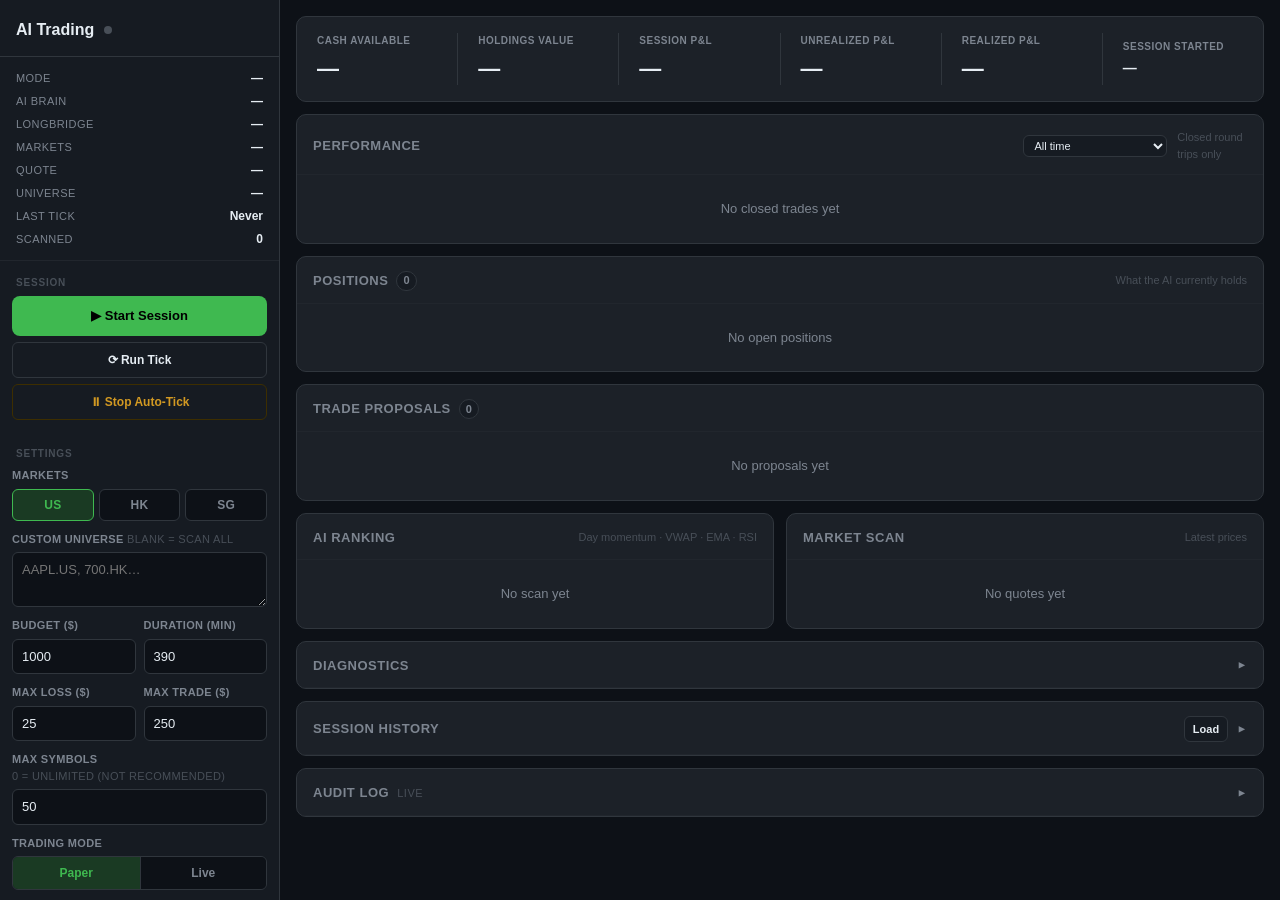
<file: trading_tool/static/index.html>
<!doctype html>
<html lang="en">
  <head>
    <meta charset="utf-8" />
    <meta name="viewport" content="width=device-width, initial-scale=1" />
    <meta name="color-scheme" content="dark" />
    <title>AI Trading</title>
    <link rel="stylesheet" href="/static/styles.css" />
  </head>
  <body>
    <div class="app">

      <!-- ── LEFT SIDEBAR ── -->
      <aside class="sidebar">
        <div class="sidebar-logo">
          <span class="logo-text">AI Trading</span>
          <span id="liveDot" class="live-dot" title="Connecting…"></span>
        </div>

        <div class="sidebar-status">
          <div class="status-row"><span class="status-label">Mode</span><span id="modeLabel" class="status-val">—</span></div>
          <div class="status-row"><span class="status-label">AI Brain</span><span id="aiStatus" class="status-val">—</span></div>
          <div class="status-row"><span class="status-label">Longbridge</span><span id="lbStatus" class="status-val">—</span></div>
          <div class="status-row"><span class="status-label">Markets</span><span id="marketsOpen" class="status-val">—</span></div>
          <div class="status-row"><span class="status-label">Quote</span><span id="quoteSource" class="status-val">—</span></div>
          <div class="status-row"><span class="status-label">Universe</span><span id="universeSource" class="status-val">—</span></div>
          <div class="status-row"><span class="status-label">Last tick</span><span id="lastTick" class="status-val">Never</span></div>
          <div class="status-row"><span class="status-label">Scanned</span><span id="scanned" class="status-val">0</span></div>
        </div>

        <div class="sidebar-section-label">Session</div>
        <div class="session-controls">
          <button id="startSessionBtn" class="btn-session-start wide">▶ Start Session</button>
          <button id="endSessionBtn"   class="btn-session-end   wide" style="display:none">■ End Session</button>
          <button id="tickButton"      class="btn-secondary     wide">⟳ Run Tick</button>
          <button id="pauseButton"     class="btn-pause         wide">⏸ Stop Auto-Tick</button>
        </div>

        <div class="sidebar-section-label">Settings</div>
        <form id="settingsForm" class="settings-form">
          <div class="field">
            <label>Markets</label>
            <div class="market-picks">
              <label class="chip"><input name="markets" type="checkbox" value="US" checked /><span>US</span></label>
              <label class="chip"><input name="markets" type="checkbox" value="HK" /><span>HK</span></label>
              <label class="chip"><input name="markets" type="checkbox" value="SG" /><span>SG</span></label>
            </div>
          </div>
          <div class="field">
            <label for="universe">Custom Universe <span class="hint-inline">blank = scan all</span></label>
            <textarea id="universe" name="universe" rows="2" placeholder="AAPL.US, 700.HK…"></textarea>
          </div>
          <div class="field-row">
            <div class="field"><label for="budget">Budget ($)</label>
              <input id="budget" name="budget" type="number" min="0" step="any" value="1000" /></div>
            <div class="field"><label for="duration_minutes">Duration (min)</label>
              <input id="duration_minutes" name="duration_minutes" type="number" min="1" value="390" /></div>
          </div>
          <div class="field-row">
            <div class="field"><label for="max_loss">Max Loss ($)</label>
              <input id="max_loss" name="max_loss" type="number" min="0" value="25" /></div>
            <div class="field"><label for="max_trade_value">Max Trade ($)</label>
              <input id="max_trade_value" name="max_trade_value" type="number" min="0" value="250" /></div>
          </div>
          <div class="field">
            <label for="max_scan_symbols">Max Symbols <span class="hint-inline">0 = unlimited (not recommended)</span></label>
            <input id="max_scan_symbols" name="max_scan_symbols" type="number" min="0" max="500" value="50" />
          </div>
          <div class="field">
            <label>Trading Mode</label>
            <div class="segmented" data-name="trading_mode">
              <button type="button" data-value="paper" class="active">Paper</button>
              <button type="button" data-value="live">Live</button>
            </div>
          </div>
          <div class="field">
            <label>Approval</label>
            <div class="segmented" data-name="approval_mode">
              <button type="button" data-value="manual" class="active">Manual</button>
              <button type="button" data-value="auto">Auto</button>
            </div>
          </div>
          <div class="field"><label for="tick_interval_seconds">Scan interval (s)</label>
            <input id="tick_interval_seconds" name="tick_interval_seconds" type="number" min="5" step="5" value="60" /></div>
          <label class="toggle danger"><input id="allow_live_trading" name="allow_live_trading" type="checkbox" /><span>Allow live orders</span></label>
          <button class="btn-primary wide" type="submit">Save Settings</button>
        </form>


        <div class="sidebar-section-label">AI Brain</div>
        <div class="settings-form" style="padding-bottom:4px">
          <div class="field">
            <label for="aiStrategy">Strategy</label>
            <select id="aiStrategy">
              <option value="fifo">FIFO — Lock Profit Fast</option>
              <option value="scalp">Scalp — Many Small Wins</option>
              <option value="swing">Swing — Ride the Trend</option>
              <option value="conservative">Conservative — Protect Capital</option>
              <option value="aggressive">Aggressive — Swing for the Fences</option>
            </select>
          </div>
          <div id="strategyDesc" style="font-size:11px;color:var(--muted);padding:4px 2px;line-height:1.5;min-height:32px"></div>
          <div class="field-row">
            <div class="field">
              <label for="targetProfitPerHour">Target $/Hour <span class="hint-inline">0 = off</span></label>
              <input id="targetProfitPerHour" type="number" min="0" step="any" value="0" placeholder="e.g. 20" />
            </div>
            <div class="field">
              <label for="targetProfit">Session Target ($)</label>
              <input id="targetProfit" type="number" min="0" step="any" value="0" placeholder="e.g. 100" />
            </div>
          </div>
          <div id="targetProfitHint" class="hint-inline" style="padding:0 2px 4px">Set $/hour and it auto-calculates the session target. Or set Session Target directly and leave $/hour at 0.</div>
          <div class="field-row">
            <div class="field">
              <label for="lockProfitPct">Lock Profit (%) <span class="hint-inline">0 = off</span></label>
              <input id="lockProfitPct" type="number" min="0" step="0.1" value="0" placeholder="e.g. 0.5" />
            </div>
            <div class="field">
              <label for="stopLossPct">Stop Loss (%) <span class="hint-inline">0 = off</span></label>
              <input id="stopLossPct" type="number" min="0" step="0.1" value="2" placeholder="e.g. 2" />
            </div>
          </div>
          <div class="field">
            <label for="trailingStopPct">Trailing Stop (%) <span class="hint-inline">0 = off</span></label>
            <input id="trailingStopPct" type="number" min="0" step="0.1" value="0" placeholder="e.g. 1" />
          </div>
          <div class="hint-inline" style="padding:0 2px 8px">Guaranteed mechanical rules, independent of AI judgment: Lock Profit sells a position once it gains that %; Stop Loss sells once it loses that % from entry; Trailing Stop sells a profitable position falling that % below its peak.</div>
          <div class="field">
            <label for="aiProvider">AI Provider</label>
            <select id="aiProvider">
              <option value="anthropic">Anthropic Claude</option>
              <option value="openai">OpenAI GPT</option>
              <option value="gemini">Google Gemini</option>
              <option value="openrouter">OpenRouter</option>
              <option value="ollama">Ollama (local)</option>
              <option value="custom">Custom endpoint</option>
              <option value="none">None (momentum only)</option>
            </select>
          </div>
          <div class="field">
            <label for="aiModel">Model <span class="hint-inline">blank = default</span></label>
            <input id="aiModel" type="text" placeholder="e.g. gemini-2.5-flash" />
          </div>
          <button id="saveAiBtn" class="btn-primary wide" type="button">Apply AI Config</button>
          <div id="aiConfigStatus" style="font-size:11px;color:var(--muted);min-height:16px;margin-top:2px"></div>
        </div>

        <div class="sidebar-section-label">Danger Zone</div>
        <div class="danger-zone">
          <button id="resetPaperButton" class="btn-danger wide">Reset Paper Account</button>
          <button id="backtestButton"   class="btn-secondary wide">Run Backtest</button>
        </div>
      </aside>

      <!-- ── MAIN ── -->
      <main class="main">

        <!-- Account strip -->
        <section class="account-strip">
          <div class="acct-stat"><div class="acct-label">Cash Available</div><div class="acct-value" id="cash">—</div></div>
          <div class="acct-divider"></div>
          <div class="acct-stat"><div class="acct-label">Holdings Value</div><div class="acct-value" id="holdings">—</div></div>
          <div class="acct-divider"></div>
          <div class="acct-stat"><div class="acct-label">Session P&L</div><div class="acct-value" id="sessionPnl">—</div></div>
          <div class="acct-divider"></div>
          <div class="acct-stat"><div class="acct-label">Unrealized P&L</div><div class="acct-value" id="unrealized">—</div></div>
          <div class="acct-divider"></div>
          <div class="acct-stat"><div class="acct-label">Realized P&L</div><div class="acct-value" id="realized">—</div></div>
          <div class="acct-divider"></div>
          <div class="acct-stat"><div class="acct-label">Session Started</div><div class="acct-value" id="sessionStart" style="font-size:14px">—</div></div>
        </section>

        <!-- Performance — is the strategy actually working? -->
        <section class="card">
          <div class="card-header">
            <h2>Performance</h2>
            <div class="perf-controls">
              <select id="metricsWindow" class="perf-window">
                <option value="session">This session</option>
                <option value="day">Last 24 hours</option>
                <option value="week">Last 7 days</option>
                <option value="all" selected>All time</option>
              </select>
              <span class="hint-inline">Closed round trips only</span>
            </div>
          </div>
          <div id="performance" class="card-body">
            <div class="empty-state">No closed trades yet</div>
          </div>
        </section>

        <!-- Positions — always visible -->
        <section class="card">
          <div class="card-header">
            <h2>Positions <span class="badge" id="positionCount">0</span></h2>
            <span class="hint-inline">What the AI currently holds</span>
          </div>
          <div id="positions" class="card-body">
            <div class="empty-state">No open positions</div>
          </div>
        </section>

        <!-- Trade Proposals — always visible -->
        <section class="card">
          <div class="card-header">
            <h2>Trade Proposals <span class="badge" id="proposalCount">0</span></h2>
            <span id="approvalModeLabel" class="hint-inline"></span>
          </div>
          <div id="proposals" class="card-body">
            <div class="empty-state">No proposals yet</div>
          </div>
        </section>

        <!-- AI Ranking + Market Scan -->
        <div class="two-col">
          <section class="card">
            <div class="card-header">
              <h2>AI Ranking <span id="signalsTs" class="section-ts"></span></h2>
              <span class="hint-inline">Day momentum · VWAP · EMA · RSI</span>
            </div>
            <div id="signals" class="card-body">
              <div class="empty-state">No scan yet</div>
            </div>
          </section>
          <section class="card">
            <div class="card-header">
              <h2>Market Scan</h2>
              <span class="hint-inline">Latest prices</span>
            </div>
            <div id="quote" class="card-body">
              <div class="empty-state">No quotes yet</div>
            </div>
          </section>
        </div>

        <!-- Diagnostics — collapsible, starts collapsed -->
        <section class="card collapsible collapsed" id="diagCard">
          <div class="card-header clickable" id="diagToggle">
            <h2>Diagnostics <span id="diagTs" class="section-ts"></span></h2>
            <span class="collapse-icon">▼</span>
          </div>
          <div class="card-body collapsible-body" id="diagnostics">
            <div class="empty-state">No diagnostics yet</div>
          </div>
        </section>

        <!-- Backtest — hidden until run -->
        <section class="card" id="backtestPanel" style="display:none">
          <div class="card-header"><h2>Backtest Results</h2></div>
          <div class="card-body" id="backtestResult"></div>
        </section>

        <!-- Session History — collapsible, starts collapsed -->
        <section class="card collapsible collapsed" id="sessionsCard">
          <div class="card-header clickable" id="sessionsToggle">
            <h2>Session History</h2>
            <div style="display:flex;gap:8px;align-items:center">
              <button id="sessionsTab" class="btn-secondary small" onclick="event.stopPropagation()">Load</button>
              <span class="collapse-icon">▼</span>
            </div>
          </div>
          <div class="card-body collapsible-body" style="overflow-x:auto">
            <table class="data-table" style="min-width:560px">
              <thead><tr><th>Start</th><th>End</th><th>Start Equity</th><th>End Equity</th><th>Session P&L</th></tr></thead>
              <tbody id="sessionsBody">
                <tr><td colspan="5" class="empty-cell">Click Load to view</td></tr>
              </tbody>
            </table>
          </div>
        </section>

        <!-- Audit Log — collapsible, starts collapsed -->
        <section class="card collapsible collapsed" id="auditCard">
          <div class="card-header clickable" id="auditToggle">
            <h2>Audit Log <span class="hint-inline">live</span></h2>
            <span class="collapse-icon">▼</span>
          </div>
          <div class="card-body collapsible-body" id="auditLog">
            <div class="empty-state">Connecting…</div>
          </div>
        </section>

      </main>
    </div>
    <script src="/static/app.js"></script>
  </body>
</html>
</file>
<file: static/styles.css>
/* ── Reset & base ── */
*, *::before, *::after { box-sizing: border-box; margin: 0; padding: 0; }

:root {
  --bg:           #0d1117;
  --bg2:          #161b22;
  --bg3:          #1c2128;
  --border:       #30363d;
  --border-dim:   #21262d;
  --ink:          #e6edf3;
  --muted:        #7d8590;
  --muted2:       #484f58;
  --green:        #3fb950;
  --green-dim:    #1a3a23;
  --green-bg:     #0d2a17;
  --red:          #f85149;
  --red-dim:      #3d1a1a;
  --red-bg:       #2a0d0d;
  --yellow:       #d29922;
  --yellow-dim:   #3d2e00;
  --blue:         #58a6ff;
  --blue-dim:     #0d2044;
  --purple:       #a371f7;
  --purple-dim:   #2d1f4e;
  --sidebar-w:    280px;
}

html, body { height: 100%; }

body {
  background: var(--bg);
  color: var(--ink);
  font-family: Inter, -apple-system, BlinkMacSystemFont, "Segoe UI", sans-serif;
  font-size: 13px;
  line-height: 1.5;
}

/* ── App shell: sidebar + main ── */
.app {
  display: flex;
  min-height: 100vh;
}

/* ── SIDEBAR ── */
.sidebar {
  width: var(--sidebar-w);
  min-width: var(--sidebar-w);
  background: var(--bg2);
  border-right: 1px solid var(--border);
  display: flex;
  flex-direction: column;
  overflow-y: auto;
  padding: 0 0 24px;
  position: sticky;
  top: 0;
  height: 100vh;
}

.sidebar-logo {
  display: flex;
  align-items: center;
  gap: 10px;
  padding: 18px 16px 14px;
  border-bottom: 1px solid var(--border);
}
.logo-text { font-size: 16px; font-weight: 700; color: var(--ink); }

.sidebar-status {
  padding: 12px 16px;
  border-bottom: 1px solid var(--border-dim);
  display: flex;
  flex-direction: column;
  gap: 5px;
}
.status-row { display: flex; justify-content: space-between; align-items: center; gap: 8px; }
.status-label { color: var(--muted); font-size: 11px; text-transform: uppercase; letter-spacing: .04em; white-space: nowrap; }
.status-val { font-size: 12px; font-weight: 600; color: var(--ink); text-align: right; overflow: hidden; text-overflow: ellipsis; white-space: nowrap; max-width: 140px; }
.status-val.ok   { color: var(--green); }
.status-val.warn { color: var(--red); }

.sidebar-section-label {
  font-size: 10px;
  font-weight: 700;
  text-transform: uppercase;
  letter-spacing: .08em;
  color: var(--muted2);
  padding: 14px 16px 6px;
}

.session-controls {
  padding: 0 12px 12px;
  display: flex;
  flex-direction: column;
  gap: 6px;
}

.settings-form {
  padding: 0 12px 12px;
  display: flex;
  flex-direction: column;
  gap: 10px;
}

.danger-zone {
  padding: 0 12px;
  display: flex;
  flex-direction: column;
  gap: 6px;
}

/* ── MAIN CONTENT ── */
.main {
  flex: 1;
  min-width: 0;
  padding: 16px;
  display: flex;
  flex-direction: column;
  gap: 12px;
  background: var(--bg);
}

/* ── Account strip ── */
.account-strip {
  display: flex;
  align-items: center;
  background: var(--bg3);
  border: 1px solid var(--border);
  border-radius: 10px;
  padding: 16px 20px;
  gap: 0;
  flex-wrap: wrap;
}
.acct-stat { display: flex; flex-direction: column; gap: 4px; padding: 0 20px; flex: 1; min-width: 120px; }
.acct-stat:first-child { padding-left: 0; }
.acct-stat:last-child { padding-right: 0; }
.acct-label { font-size: 10px; font-weight: 700; text-transform: uppercase; letter-spacing: .05em; color: var(--muted); }
.acct-value { font-size: 22px; font-weight: 700; color: var(--ink); }
.acct-divider { width: 1px; background: var(--border); align-self: stretch; min-height: 40px; }

/* ── Cards ── */
.card {
  background: var(--bg3);
  border: 1px solid var(--border);
  border-radius: 10px;
  overflow: hidden;
}

.card-body {
  display: block;
  min-height: 1px;
}

.card-header {
  display: flex;
  align-items: center;
  justify-content: space-between;
  padding: 14px 16px 12px;
  border-bottom: 1px solid var(--border-dim);
  gap: 12px;
}
.card-header h2 {
  font-size: 13px;
  font-weight: 700;
  text-transform: uppercase;
  letter-spacing: .04em;
  color: var(--muted);
  display: flex;
  align-items: center;
  gap: 8px;
}
.card-header.clickable { cursor: pointer; user-select: none; }
.card-header.clickable:hover { background: var(--bg2); }
.collapse-icon { color: var(--muted); font-size: 11px; transition: transform .2s; }

/* Collapsed state: rotate arrow and hide body */
.collapsible.collapsed .collapse-icon { transform: rotate(-90deg); }
.collapsible.collapsed .collapsible-body { display: none !important; }

/* Non-collapsed: body is visible */
.collapsible .collapsible-body { display: block; }

.two-col { display: grid; grid-template-columns: 1fr 1fr; gap: 12px; }

.badge {
  display: inline-flex;
  align-items: center;
  justify-content: center;
  min-width: 20px;
  height: 20px;
  border-radius: 99px;
  background: var(--bg2);
  border: 1px solid var(--border);
  color: var(--muted);
  font-size: 11px;
  font-weight: 700;
  padding: 0 6px;
}
.badge.urgent { background: var(--yellow-dim); border-color: var(--yellow); color: var(--yellow); }
.badge.has-items { background: var(--blue-dim); border-color: var(--blue); color: var(--blue); }

/* ── Positions ── */
.position-row {
  display: grid;
  grid-template-columns: 1fr auto;
  gap: 12px;
  align-items: start;
  padding: 12px 16px;
  border-bottom: 1px solid var(--border-dim);
  transition: background .1s;
}
.position-row:last-child { border-bottom: 0; }
.position-row:hover { background: var(--bg2); }
.position-symbol { font-size: 15px; font-weight: 700; color: var(--ink); }
.position-qty { font-size: 12px; color: var(--muted); }
.position-meta { display: flex; flex-wrap: wrap; gap: 10px; margin-top: 4px; }
.position-meta-item { font-size: 12px; color: var(--muted); }
.position-meta-item strong { color: var(--ink); }
.position-pnl { text-align: right; }
.position-pnl-value { font-size: 18px; font-weight: 700; }
.position-pnl-pct { font-size: 12px; margin-top: 2px; }

/* ── Proposals ── */
.proposal-row {
  display: grid;
  grid-template-columns: 1fr auto;
  gap: 16px;
  align-items: center;
  padding: 12px 16px;
  border-bottom: 1px solid var(--border-dim);
}
.proposal-row:last-child { border-bottom: 0; }
.proposal-row.pending { background: #1a1a0d; border-left: 3px solid var(--yellow); }
.proposal-amount { font-size: 18px; font-weight: 700; }
.proposal-detail { font-size: 12px; color: var(--muted); margin-top: 2px; }
.proposal-reason { font-size: 12px; color: var(--muted); margin-top: 4px; }
.proposal-ttl { font-size: 11px; color: var(--yellow); margin-top: 3px; }
.proposal-ttl.expiring { color: var(--red); }
.proposal-actions { display: flex; flex-direction: column; align-items: flex-end; gap: 6px; }

/* ── Signal rows ── */
.signal-row {
  display: grid;
  grid-template-columns: 1fr auto;
  gap: 12px;
  align-items: start;
  padding: 10px 16px;
  border-bottom: 1px solid var(--border-dim);
}
.signal-row:last-child { border-bottom: 0; }
.signal-score { font-size: 17px; font-weight: 700; }
.signal-meta { font-size: 12px; color: var(--muted); margin-top: 3px; }
.signal-reason { font-size: 11px; color: var(--muted2); margin-top: 3px; }

/* ── Quote rows ── */
.quote-row {
  display: flex;
  justify-content: space-between;
  align-items: center;
  padding: 8px 16px;
  border-bottom: 1px solid var(--border-dim);
  font-size: 13px;
}
.quote-row:last-child { border-bottom: 0; }
.quote-sym { font-weight: 700; }
.quote-meta { font-size: 11px; color: var(--muted); }

/* ── Diagnostics table ── */
.data-table { width: 100%; border-collapse: collapse; font-size: 12px; }
.data-table th {
  text-align: left; padding: 8px 16px;
  background: var(--bg2);
  border-bottom: 1px solid var(--border);
  color: var(--muted); font-weight: 700;
  text-transform: uppercase; letter-spacing: .04em; font-size: 11px;
}
.data-table td { padding: 9px 16px; border-bottom: 1px solid var(--border-dim); }
.data-table tr:last-child td { border-bottom: 0; }
.data-table tr:hover td { background: var(--bg2); }
.empty-cell { color: var(--muted); text-align: center; padding: 16px !important; }

.badge-pill {
  display: inline-block; padding: 2px 9px; border-radius: 99px; font-size: 11px; font-weight: 700;
}
.badge-pill.ok     { background: var(--green-dim); color: var(--green); }
.badge-pill.warn   { background: var(--yellow-dim); color: var(--yellow); }
.badge-pill.danger { background: var(--red-dim); color: var(--red); }

/* ── Audit log ── */
.audit-list { display: flex; flex-direction: column; }
.audit-row {
  display: flex; gap: 10px; align-items: flex-start;
  padding: 7px 16px; border-bottom: 1px solid var(--border-dim);
  font-size: 12px;
}
.audit-row:last-child { border-bottom: 0; }
.audit-time { color: var(--muted); min-width: 64px; font-variant-numeric: tabular-nums; white-space: nowrap; }
.audit-detail { color: var(--muted); flex: 1; }
.audit-sym { font-weight: 700; color: var(--ink); }

/* ── Backtest ── */
.bt-grid { display: grid; grid-template-columns: repeat(4, 1fr); gap: 10px; padding: 16px; }
.bt-stat { background: var(--bg2); border: 1px solid var(--border); border-radius: 8px; padding: 12px; }
.bt-stat-label { font-size: 10px; text-transform: uppercase; letter-spacing: .04em; color: var(--muted); }
.bt-stat-value { font-size: 20px; font-weight: 700; margin-top: 4px; }
.equity-chart { width: 100%; height: 100px; display: block; padding: 0 16px 16px; }

/* ── Viability banner ── */
/* Deliberately loud and above everything: if the settings cannot make money,
   that fact outranks every other number on the page. */
.viability-banner {
  border-radius: 8px; padding: 12px 16px; margin-bottom: 14px;
  border: 1px solid var(--red); background: var(--red-bg);
  font-size: 13px; line-height: 1.55;
}
.viability-banner.ok { border-color: var(--green); background: var(--green-bg); }
.viability-banner.info { border-color: var(--yellow); background: var(--yellow-dim); }
.viability-title { font-weight: 800; font-size: 13px; margin-bottom: 4px; }
.viability-banner.warn .viability-title { color: var(--red); }
.viability-banner.ok   .viability-title { color: var(--green); }
.viability-banner.info .viability-title { color: var(--yellow); }
.viability-detail { color: var(--ink); opacity: .9; }
.viability-fix { margin-top: 6px; color: var(--muted); }

/* One save button, visually attached to everything it saves. */
.save-bar {
  border-top: 1px solid var(--border);
  margin-top: 10px; padding-top: 12px;
}

/* ── Pre-market watchlist ── */
.pm-grid { display: grid; grid-template-columns: repeat(auto-fill, minmax(150px, 1fr)); gap: 8px; padding: 14px 16px; }
.pm-item { background: var(--bg2); border: 1px solid var(--border); border-radius: 8px; padding: 10px 12px; }
.pm-sym { font-weight: 700; font-size: 13px; }
.pm-gap { font-size: 18px; font-weight: 800; margin-top: 2px; }
.pm-vol { font-size: 10px; color: var(--muted); margin-top: 2px; }

/* ── Performance ── */
.perf-controls { display: flex; align-items: center; gap: 10px; }
.perf-window {
  background: var(--bg2); color: var(--ink); border: 1px solid var(--border);
  border-radius: 6px; padding: 3px 6px; font-size: 11px;
}
.perf-grid { display: grid; grid-template-columns: repeat(3, 1fr); gap: 10px; padding: 16px; }
.perf-stat { background: var(--bg2); border: 1px solid var(--border); border-radius: 8px; padding: 12px; }
.perf-label { font-size: 10px; text-transform: uppercase; letter-spacing: .04em; color: var(--muted); }
.perf-value { font-size: 20px; font-weight: 700; margin-top: 4px; }
.perf-sub { font-size: 11px; color: var(--muted2); margin-top: 3px; }
/* Small sample = the numbers are noise. Say so in the card, not a tooltip. */
.perf-warning {
  margin: 0 16px 16px; padding: 8px 12px; border-radius: 6px;
  background: var(--yellow-dim); border: 1px solid var(--yellow);
  color: var(--yellow); font-size: 12px; font-weight: 600;
}
.perf-foot { padding: 0 16px 16px; font-size: 11px; color: var(--muted2); }
.perf-breakdown { border-top: 1px solid var(--border-dim); margin-top: 4px; }
.perf-breakdown-title {
  font-size: 10px; text-transform: uppercase; letter-spacing: .04em;
  color: var(--muted); padding: 12px 16px 6px;
}

/* ── Tags ── */
.tag {
  display: inline-flex; align-items: center; height: 20px;
  border-radius: 99px; padding: 0 8px;
  font-size: 10px; font-weight: 800; text-transform: uppercase; letter-spacing: .04em;
}
.tag.buy    { background: var(--green-dim); color: var(--green); }
.tag.sell   { background: var(--yellow-dim); color: var(--yellow); }
.tag.watch  { background: var(--bg2); color: var(--muted); border: 1px solid var(--border); }
.tag.filled  { background: var(--green-bg); color: var(--green); }
.tag.rejected, .tag.failed { background: var(--red-bg); color: var(--red); }
.tag.proposed { background: var(--yellow-dim); color: var(--yellow); }
.tag.approved { background: var(--blue-dim); color: var(--blue); }
.tag.signal  { background: var(--blue-dim); color: var(--blue); }
.tag.tick    { background: var(--green-dim); color: var(--green); }
.tag.approve { background: var(--green-dim); color: var(--green); }
.tag.reject  { background: var(--red-dim); color: var(--red); }
.tag.fill    { background: var(--green-dim); color: var(--green); }
.tag.fail    { background: var(--red-dim); color: var(--red); }
.tag.proposal { background: var(--yellow-dim); color: var(--yellow); }

/* ── P&L colours ── */
.gain { color: var(--green) !important; }
.loss { color: var(--red) !important; }
.neutral { color: var(--muted) !important; }

/* ── Form elements ── */
.field { display: flex; flex-direction: column; gap: 5px; }
.field label { font-size: 11px; font-weight: 600; color: var(--muted); text-transform: uppercase; letter-spacing: .03em; }
/* Two-up rows: inputs must line up even when one label wraps to two lines,
   which any label carrying a hint ("0 = unlimited") will do at this width.
   Grid items stretch to the tallest cell, and the label absorbs the spare
   height, so the input always sits at the bottom of its cell. Labels stay
   top-aligned; only the gap above the input varies. */
.field-row { display: grid; grid-template-columns: 1fr 1fr; gap: 8px; align-items: stretch; }
.field-row > .field { height: 100%; }
.field-row > .field > label { flex: 1 1 auto; }
/* Keep a hint on the label's own line where it fits, rather than orphaning a
   single word onto line two. */
.field label .hint-inline { display: inline-block; }

input[type=number], input[type=text], textarea, select {
  background: var(--bg);
  border: 1px solid var(--border);
  border-radius: 6px;
  color: var(--ink);
  font: inherit;
  font-size: 13px;
  padding: 7px 9px;
  width: 100%;
  transition: border-color .15s;
}
input:focus, textarea:focus { outline: none; border-color: var(--blue); }
textarea { resize: vertical; min-height: 52px; }

.market-picks { display: grid; grid-template-columns: repeat(3, 1fr); gap: 5px; }
.chip {
  display: flex; align-items: center; justify-content: center;
  height: 32px; border: 1px solid var(--border); border-radius: 6px;
  background: var(--bg); cursor: pointer; transition: all .15s;
}
.chip input { position: absolute; opacity: 0; pointer-events: none; }
.chip span { font-size: 12px; font-weight: 700; color: var(--muted); }
.chip:has(input:checked) { border-color: var(--green); background: var(--green-dim); }
.chip:has(input:checked) span { color: var(--green); }

.segmented {
  display: grid; grid-template-columns: 1fr 1fr;
  border: 1px solid var(--border); border-radius: 6px; overflow: hidden;
}
.segmented button {
  height: 32px; border: 0; background: var(--bg); color: var(--muted);
  font: inherit; font-size: 12px; font-weight: 700; cursor: pointer; transition: all .15s;
}
.segmented button + button { border-left: 1px solid var(--border); }
.segmented button.active { background: var(--green-dim); color: var(--green); }

.toggle { display: flex; align-items: center; gap: 8px; cursor: pointer; }
.toggle input[type=checkbox] { width: 15px; height: 15px; accent-color: var(--green); cursor: pointer; }
.toggle span { font-size: 12px; color: var(--muted); }
.toggle.danger span { color: var(--red); }

/* ── Buttons ── */
.wide { width: 100%; }

.btn-primary {
  height: 36px; border: 0; border-radius: 6px; padding: 0 14px;
  background: var(--green); color: #000; font: inherit; font-size: 13px;
  font-weight: 700; cursor: pointer; transition: opacity .15s;
}
.btn-primary:hover { opacity: .85; }

.btn-secondary {
  height: 36px; border: 1px solid var(--border); border-radius: 6px; padding: 0 12px;
  background: var(--bg2); color: var(--ink); font: inherit; font-size: 12px;
  font-weight: 600; cursor: pointer; transition: border-color .15s;
}
.btn-secondary:hover { border-color: var(--muted); }
.btn-secondary.small { height: 26px; font-size: 11px; padding: 0 8px; }

.btn-danger {
  height: 36px; border: 1px solid var(--red-dim); border-radius: 6px; padding: 0 12px;
  background: var(--red-bg); color: var(--red); font: inherit; font-size: 12px;
  font-weight: 600; cursor: pointer; transition: all .15s;
}
.btn-danger:hover { border-color: var(--red); }

.btn-session-start {
  height: 40px; border: 0; border-radius: 8px; padding: 0 14px;
  background: var(--green); color: #000; font: inherit; font-size: 13px;
  font-weight: 800; cursor: pointer; transition: opacity .15s;
}
.btn-session-start:hover { opacity: .85; }

.btn-session-end {
  height: 40px; border: 1px solid var(--red); border-radius: 8px; padding: 0 14px;
  background: var(--red-bg); color: var(--red); font: inherit; font-size: 13px;
  font-weight: 800; cursor: pointer; transition: all .15s;
}
.btn-session-end:hover { background: var(--red-dim); }

.btn-pause {
  height: 36px; border: 1px solid var(--yellow-dim); border-radius: 6px; padding: 0 12px;
  background: var(--bg2); color: var(--yellow); font: inherit; font-size: 12px;
  font-weight: 700; cursor: pointer; transition: all .15s;
}
.btn-pause:hover { border-color: var(--yellow); }
.btn-pause.paused { border-color: var(--purple); color: var(--purple); }

.btn-approve {
  height: 30px; border: 1px solid var(--green); border-radius: 6px; padding: 0 12px;
  background: var(--green-dim); color: var(--green); font: inherit; font-size: 12px;
  font-weight: 700; cursor: pointer;
}
.btn-reject {
  height: 30px; border: 1px solid var(--red); border-radius: 6px; padding: 0 12px;
  background: var(--red-dim); color: var(--red); font: inherit; font-size: 12px;
  font-weight: 700; cursor: pointer;
}

/* ── Live dot ── */
.live-dot {
  width: 8px; height: 8px; border-radius: 50%;
  background: var(--muted2); display: inline-block; transition: background .3s;
}
.live-dot.live { background: var(--green); box-shadow: 0 0 0 3px var(--green-dim); animation: pulse 2s infinite; }
@keyframes pulse {
  0%,100% { box-shadow: 0 0 0 3px var(--green-dim); }
  50%      { box-shadow: 0 0 0 6px #0d2a1780; }
}

/* ── Section timestamp ── */
.section-ts { font-size: 11px; color: var(--muted2); font-weight: 400; }
.section-ts.stale { color: var(--yellow); }

/* ── Hint ── */
.hint-inline { font-size: 11px; color: var(--muted2); font-weight: 400; }

/* ── Empty states ── */
.empty-state {
  padding: 24px 16px;
  text-align: center;
  color: var(--muted);
  font-size: 13px;
}

/* ── Responsive ── */
@media (max-width: 900px) {
  .app { flex-direction: column; }
  .sidebar { width: 100%; min-width: unset; height: auto; overflow-y: visible; border-right: 0; border-bottom: 1px solid var(--border); }
  .main { overflow-y: visible; }
  .two-col { grid-template-columns: 1fr; }
  .account-strip { gap: 12px; }
  .acct-divider { display: none; }
  .acct-stat { padding: 0; flex: 0 0 calc(50% - 6px); }
  .bt-grid { grid-template-columns: 1fr 1fr; }
}
</file>
